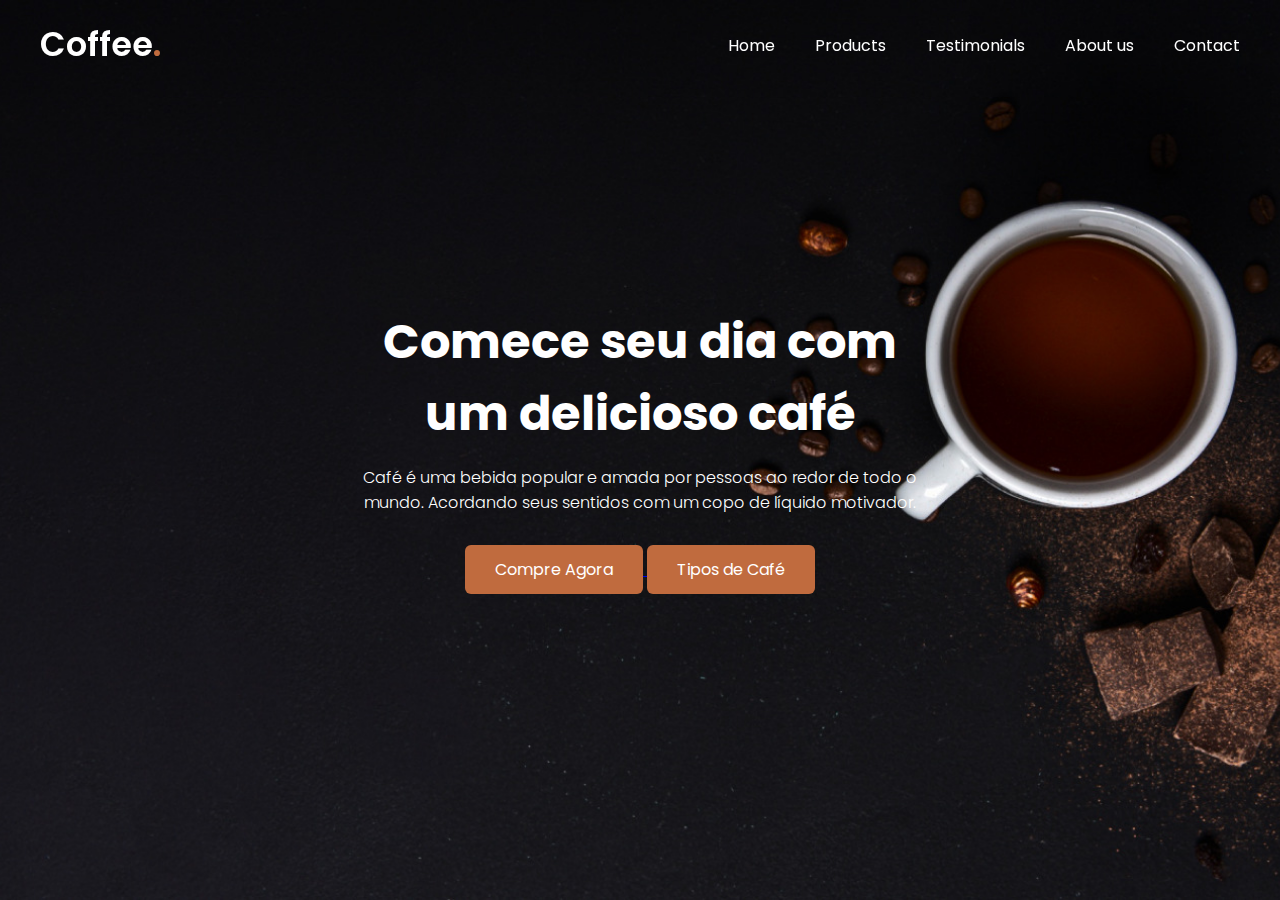
<file: index.html>
<!DOCTYPE html>
<html lang="pt-br">
    <head>
        <meta charset="UTF-8" />
        <meta name="viewport" content="width=device-width, initial-scale=1.0" />
        <title>Atividade site do Café</title>
        <link rel="stylesheet" href="style.css" />
        <link href='https://unpkg.com/boxicons@2.1.2/css/boxicons.min.css'
            rel='stylesheet'>
        <!--importação da biblioteca de icones para tela de login-->

        <!--Importando a fonte de ícones do Google-->
        <link rel="stylesheet"
            href="https://fonts.googleapis.com/css2?family=Material+Symbols+Outlined:opsz,wght,FILL,GRAD@24,400,0,0" />
    </head>
    <body>
        <!--Criando o rodapé da parte de cima, meio que um cabeçalho-->
        <header>
            <nav class="navbar">
                <a href="index.html" class="logo">Coffee<span>.</span></a>
                <!--Adicionando botão de redirecionamento quando clica na logo, volta para o início-->

                <!--Menu lateral (visível apenas no mobile)-->
                <ul class="menu-links">

                    <!--Botão de fechar o menu lateral-->
                    <span id="close-menu-btn"
                        class="material-symbols-outlined">close
                    </span>

                    <li><a href="#">Home</a></li>
                    <li><a href="#">Products</a></li>
                    <li><a href="#">Testimonials</a></li>
                    <li><a href="#">About us</a></li>
                    <li><a href="#">Contact</a></li>
                </ul>

                <!--Botão de abrir o menu lateral no mobile (três barrinhas)-->
                <span id="menu-btn"
                    class="material-symbols-outlined">menu</span>
            </nav>
        </header>

        <!--Seção principal do conteúdo do site-->
        <section class="hero-section">
            <div class="content">
                <h1>Comece seu dia com um delicioso café</h1>
                <p>
                    Café é uma bebida popular e amada por pessoas ao redor de
                    todo o mundo. Acordando seus sentidos com um copo de líquido
                    motivador.
                </p>

                <a href="login.html">
                    <!--Colocando um link para quando clicar no botão, redirecionar para página de login-->
                    <button>Compre Agora</button>
                </a>

                <a href="tips.html">
                    <!--Colocando um link para quando clicar no botão, redirecionar para página de login-->
                    <button>Tipos de Café</button>
                </a>
            </div>
        </section>

        <!--Script JS responsável por abrir e fechar o menu lateral-->
        <script>
    const header = document.querySelector("header");
    const menuBtn = document.querySelector("#menu-btn");
    const closeMenuBtn = document.querySelector("#close-menu-btn");

    // Quando clicar no botão de menu, adiciona ou remove a classe de menu aberto
    menuBtn.addEventListener("click", () => {
      header.classList.toggle("show-mobile-menu");
    });

    // Quando clicar no botão de fechar, disparamos o clique do botão de abrir (fecha o menu)
    closeMenuBtn.addEventListener("click", () => {
      menuBtn.click();
    });
  </script>

    </body>
</html>
</file>
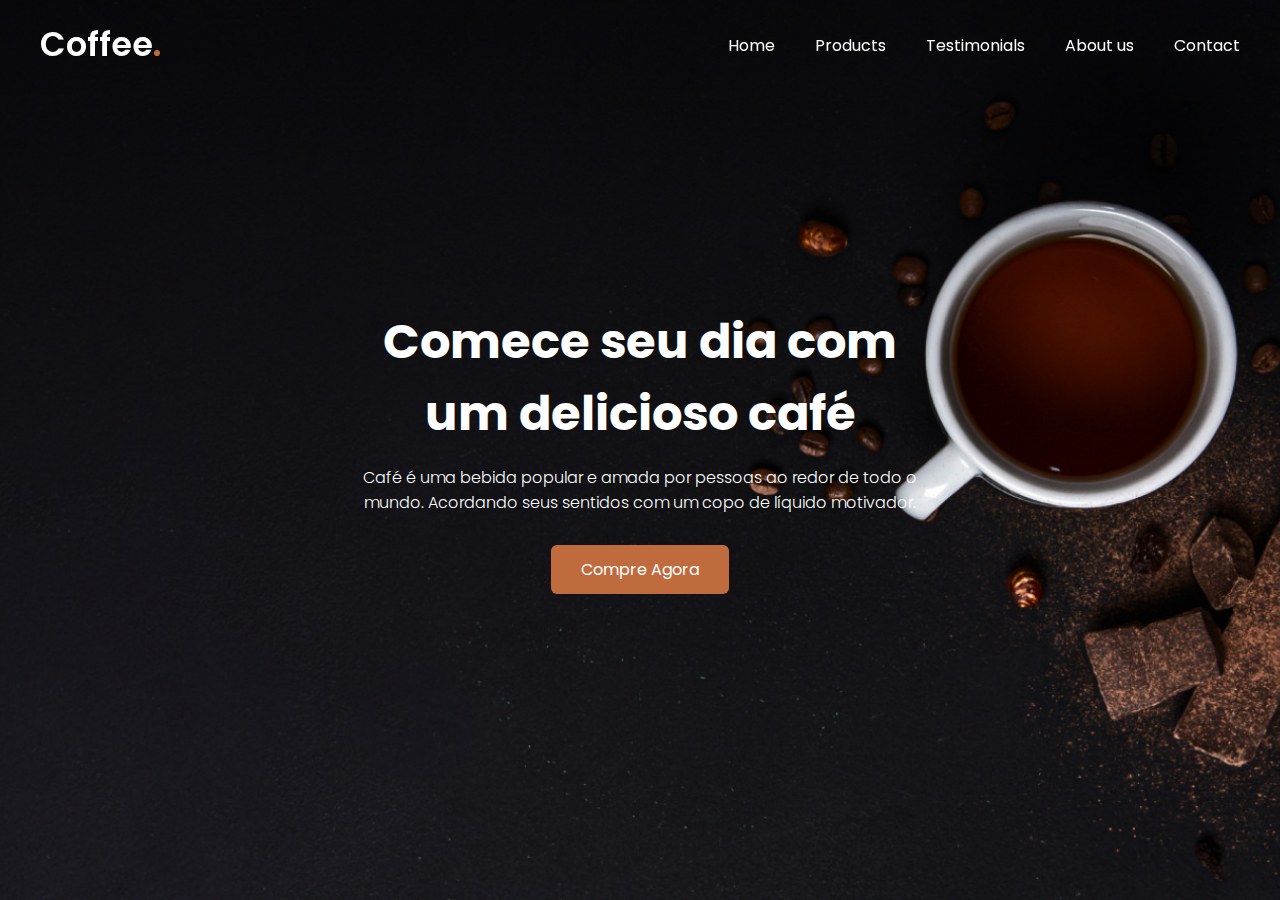
<file: Site ATV/index.html>
<!DOCTYPE html>
<html lang="pt-br">
    <head>
        <meta charset="UTF-8" />
        <meta name="viewport" content="width=device-width, initial-scale=1.0" />
        <title>Atividade site do Café</title>
        <link rel="stylesheet" href="style.css"/>
        <link href='https://unpkg.com/boxicons@2.1.2/css/boxicons.min.css'rel='stylesheet'> <!--importação da biblioteca de icones para tela de login-->

        <!--Importando a fonte de ícones do Google-->
        <link rel="stylesheet"
            href="https://fonts.googleapis.com/css2?family=Material+Symbols+Outlined:opsz,wght,FILL,GRAD@24,400,0,0" />
    </head>
    <body>
        <!--Criando o rodapé da parte de cima, meio que um cabeçalho-->
        <header>
            <nav class="navbar">
                <a href="#" class="logo">Coffee<span>.</span></a> <!--Adicionando botão de redirecionamento quando clica na logo, volta para o início-->

                <!--Menu lateral (visível apenas no mobile)-->
                <ul class="menu-links">
                    
                    <!--Botão de fechar o menu lateral-->
                    <span id="close-menu-btn"
                        class="material-symbols-outlined">close
                    </span>

                    <li><a href="#">Home</a></li>
                    <li><a href="#">Products</a></li>
                    <li><a href="#">Testimonials</a></li>
                    <li><a href="#">About us</a></li>
                    <li><a href="#">Contact</a></li>
                </ul>

                <!--Botão de abrir o menu lateral no mobile (três barrinhas)-->
                <span id="menu-btn"
                    class="material-symbols-outlined">menu</span>
            </nav>
        </header>

        <!--Seção principal do conteúdo do site-->
        <section class="hero-section">
            <div class="content">
                <h1>Comece seu dia com um delicioso café</h1>
                <p>
                    Café é uma bebida popular e amada por pessoas ao redor de
                    todo o mundo. Acordando seus sentidos com um copo de líquido
                    motivador.
                </p>

                <a href="login.html"> <!--Colocando um link para quando clicar no botão, redirecionar para página de login-->
                    <button>Compre Agora</button>
                </a>
            </div>
        </section>

        <!--Script JS responsável por abrir e fechar o menu lateral-->
        <script>
    const header = document.querySelector("header");
    const menuBtn = document.querySelector("#menu-btn");
    const closeMenuBtn = document.querySelector("#close-menu-btn");

    // Quando clicar no botão de menu, adiciona ou remove a classe de menu aberto
    menuBtn.addEventListener("click", () => {
      header.classList.toggle("show-mobile-menu");
    });

    // Quando clicar no botão de fechar, disparamos o clique do botão de abrir (fecha o menu)
    closeMenuBtn.addEventListener("click", () => {
      menuBtn.click();
    });
  </script>

    </body>
</html>
</file>
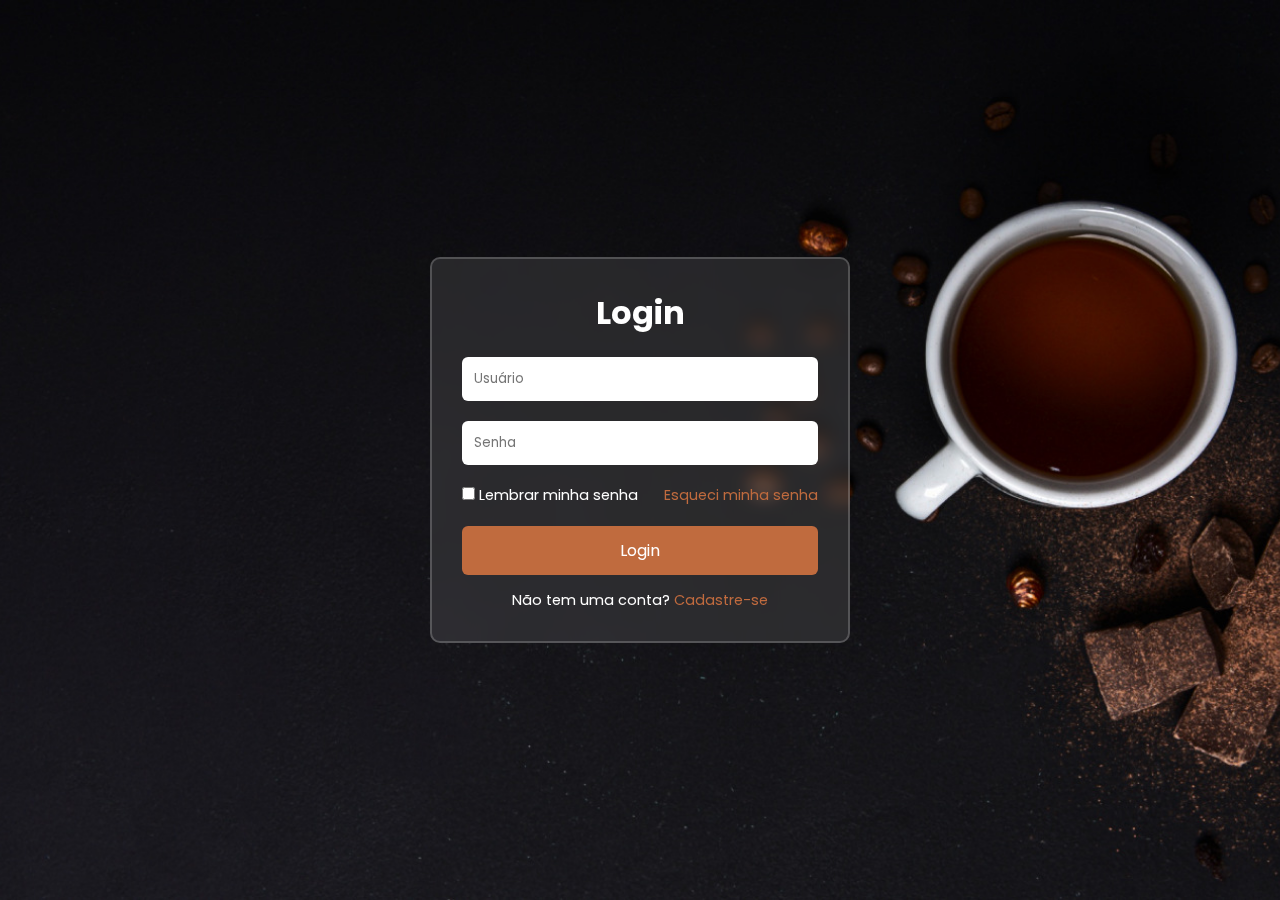
<file: login.html>
<!DOCTYPE html>
<html lang="pt-br">
<head>
    <meta charset="UTF-8">
    <meta name="viewport" content="width=device-width, initial-scale=1.0">
    <link rel="stylesheet" href="style.css"> <!-- Importando o CSS -->
    <title>Atividade do site Login</title> <!-- Título da página -->
</head>
<body>

    <!--Fazendo a main do formulário-->
    <main class="container">

        <!--Criação do formulário para colocar as informações-->
        <form>
            <h1>Login</h1>
            
            <div class="input-box">
                <!--criação da div para colocar as informações de usuário e o ícone-->
                <input placeholder="Usuário" type="email">
                <!--acréscimo do input usuário do tipo email-->
                <i class="bx bxs-user"></i>
            </div>

            <div class="input-box">
                <!--criação da div para colocar as informações da senha e o ícone-->
                <input placeholder="Senha" type="password">
                <!--acréscimo do input senha do tipo password, lembrando que esse tipo é o que deixa as bolinhas-->
                <i class="bx bxs-lock-alt"></i>
            </div>

            <div class="remember-forgot">
                <!--criação da div para acréscimo do checkbox de lembrar minha senha-->
                <label>
                    <!--colocação do texto-->
                    <input type="checkbox">
                    Lembrar minha senha
                </label>
                <a href="#">Esqueci minha senha</a> <!--link do esqueci minha senha-->
            </div>

            <button type="submit">Login</button> <!--acréscimo do botão para enviar o login para o formulário-->

            <div class="register-link">
                <p>Não tem uma conta? <a href="#">Cadastre-se</a></p> <!--link de cadastro-->
            </div>
        </form>
    </main>

</body>
</html>
</file>
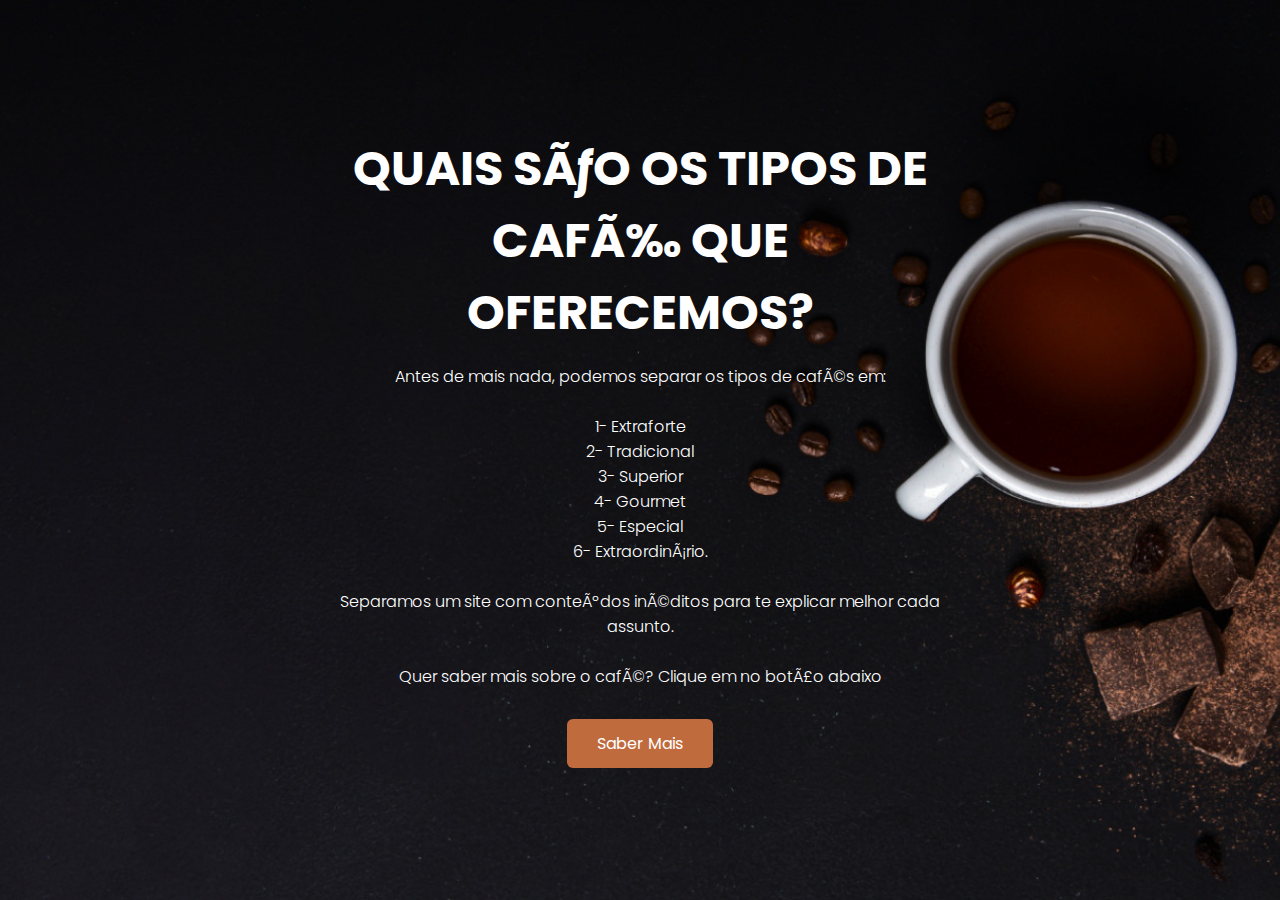
<file: tips.html>
<!DOCTYPE html>
<html lang="pt-br>
<head>
    <meta charset="UTF-8">
    <meta name="viewport" content="width=device-width, initial-scale=1.0">
    <title>Tipos de Café</title>
    <link rel="stylesheet" href="style.css">
</head>
<body>
    <section class="hero-section">
        <div class="content">
            <h1>QUAIS SÃO OS TIPOS DE CAFÉ QUE OFERECEMOS?</h1>
            <p>
                Antes de mais nada, podemos separar os tipos de cafés em: <br>
                <br> 1- Extraforte
                <br> 2- Tradicional
                <br> 3- Superior
                <br> 4- Gourmet
                <br> 5- Especial
                <br> 6- Extraordinário. 
                <br>
                <br> Separamos um site com conteúdos inéditos para te explicar melhor cada assunto. <br> <br> Quer saber mais sobre o café? Clique em no botão abaixo</p>


                <a href="https://uniquecafes.com.br/tipos-de-cafe-descubra-a-diferenca-entre-eles/?srsltid=AfmBOopHCgDYi9vM-u33sNJ0k7ZgQvhHxZ-gfiXGaBk3_2OIwpBVTZig">
                    <!--Colocando um link para quando clicar no botão, redirecionar para um site de café-->
                    <button>Saber Mais</button>
                </a>
        </section>
    </body>
</html>
</file>
<file: style.css>
@import url('https://fonts.googleapis.com/css2?family=Poppins:wght@300;400;500;600;700&display=swap');

* {
  margin: 0;
  padding: 0;
  box-sizing: border-box;
  font-family: 'Poppins', sans-serif;
}

body {
  height: 100vh;
  background: url("img/coffee-hero-bg.jpg") no-repeat center/cover;
  overflow-x: hidden;
}

/* Estilizando o header fixo no topo */
header {
  position: fixed;
  top: 0;
  left: 0;
  width: 100%;
  padding: 20px;
  z-index: 1000;
}

/* Navbar com espaçamento e alinhamento */
header .navbar {
  display: flex;
  align-items: center;
  justify-content: space-between;
  max-width: 1200px;
  margin: 0 auto;
}

/* Texto da logo */
.navbar .logo {
  font-size: 2.1rem;
  font-weight: 600;
  color: #fff;
}

/* Destaque na logo */
.navbar .logo span {
  color: #c06b3e;
}

/* Lista de links da navbar */
.navbar .menu-links {
  display: flex;
  gap: 40px;
  list-style: none;
}

/* Links da navbar */
.navbar a {
  color: #fff;
  text-decoration: none;
  transition: 0.2s ease;
}

/* Hover nos links */
.navbar a:hover {
  color: #c06b3e;
}

/* Ícone de menu mobile */
#menu-btn {
  color: #fff;
  font-size: 28px;
  cursor: pointer;
  display: none;
}

/* Botão de fechar menu mobile */
#close-menu-btn {
  position: absolute;
  right: 20px;
  top: 20px;
  font-size: 28px;
  cursor: pointer;
  display: none;
}

/* Conteúdo principal da página index.html */
.hero-section {
  height: 100vh; /* tela cheia */
  display: flex;
  justify-content: center;
  align-items: center;
  padding: 0 20px;
}

/* Texto e botão dentro da seção principal */
.hero-section .content {
  color: #fff;
  max-width: 600px;
  text-align: center;
}

/* Título principal */
.hero-section .content h1 {
  font-size: 3rem;
  margin-bottom: 15px;
}

/* Parágrafo */
.hero-section .content p {
  font-weight: 300;
  margin-bottom: 30px;
}

/* Botão de ação */
.hero-section .content button {
  background: #c06b3e;
  color: #fff;
  border: none;
  padding: 12px 30px;
  border-radius: 6px;
  font-size: 1rem;
  cursor: pointer;
  transition: background 0.3s ease;
}

/* Hover do botão */
.hero-section .content button:hover {
  background: #a1562c;
}


@media screen and (max-width: 900px) {
  header {
    padding: 10px 20px;
  }

  /* Efeito de fundo borrado ao abrir o menu mobile */
  header.show-mobile-menu::before {
    content: "";
    position: fixed;
    left: 0;
    top: 0;
    width: 100%;
    height: 100%;
    backdrop-filter: blur(5px);
    z-index: 998;
  }

  /* Ícones de abrir/fechar menu mobile */
  #menu-btn, #close-menu-btn {
    display: block;
  }

  /* Menu lateral mobile */
  .navbar .menu-links {
    position: fixed;
    left: -260px;
    top: 0;
    flex-direction: column;
    width: 260px;
    height: 100vh;
    background: #fff;
    padding: 70px 40px 0;
    transition: left 0.2s ease;
    z-index: 999;
  }

  /* Quando o menu mobile estiver aberto */
  header.show-mobile-menu .navbar .menu-links {
    left: 0;
  }

  /* Links no mobile */
  .navbar a {
    color: #000;
  }

  /* Centralização do texto na seção principal */
  .hero-section .content {
    text-align: center;
  }

  .hero-section .content h1 {
    font-size: 2.3rem;
    line-height: 60px;
  }

  .hero-section .content button {
    padding: 9px 18px;
  }
}

/* Centralização geral da tela de login */
main.container {
  display: flex;
  justify-content: center;
  align-items: center;
  height: 100vh;
}

/* Caixa do formulário */
main.container form {
  width: 420px;
  background-color: rgba(255, 255, 255, 0.1); /* fundo semitransparente */
  border: 2px solid rgba(255, 255, 255, 0.2); 
  border-radius: 10px;
  padding: 30px;
  backdrop-filter: blur(10px); /* efeito vidro fosco */
  color: #fff;
}

/* Título do formulário */
main.container form h1 {
  text-align: center;
  margin-bottom: 20px;
}

/* Container de inputs */
.input-box {
  position: relative;
  margin-bottom: 20px;
}

/* Estilizando os campos de entrada */
.input-box input {
  width: 100%;
  padding: 12px 40px 12px 12px;
  border-radius: 6px;
  border: none;
}

/* Ícones dentro dos inputs */
.input-box i {
  position: absolute;
  right: 12px;
  top: 50%;
  transform: translateY(-50%);
  color: #555;
}

/* Lembrar senha e link */
.remember-forgot {
  display: flex;
  justify-content: space-between;
  align-items: center;
  margin-bottom: 20px;
  font-size: 0.9rem;
}

/* Link de recuperação */
.remember-forgot a {
  color: #c06b3e;
  text-decoration: none;
}

/* Botão de login */
button[type="submit"] {
  width: 100%;
  padding: 12px;
  border: none;
  border-radius: 6px;
  background: #c06b3e;
  color: #fff;
  font-size: 1rem;
  cursor: pointer;
  transition: background 0.3s;
}

/* Hover no botão */
button[type="submit"]:hover {
  background: #a1562c;
}

/* Link de cadastro */
.register-link {
  text-align: center;
  margin-top: 15px;
  font-size: 0.9rem;
}

.register-link a {
  color: #c06b3e;
  text-decoration: none;
}
</file>
<file: Site ATV/style.css>
@import url('https://fonts.googleapis.com/css2?family=Poppins:wght@300;400;500;600;700&display=swap');

* {
  margin: 0;
  padding: 0;
  box-sizing: border-box;
  font-family: 'Poppins', sans-serif;
}

body {
  height: 100vh;
  background: url("img/coffee-hero-bg.jpg") no-repeat center/cover;
  overflow-x: hidden;
}

/* Estilizando o header fixo no topo */
header {
  position: fixed;
  top: 0;
  left: 0;
  width: 100%;
  padding: 20px;
  z-index: 1000;
}

/* Navbar com espaçamento e alinhamento */
header .navbar {
  display: flex;
  align-items: center;
  justify-content: space-between;
  max-width: 1200px;
  margin: 0 auto;
}

/* Texto da logo */
.navbar .logo {
  font-size: 2.1rem;
  font-weight: 600;
  color: #fff;
}

/* Destaque na logo */
.navbar .logo span {
  color: #c06b3e;
}

/* Lista de links da navbar */
.navbar .menu-links {
  display: flex;
  gap: 40px;
  list-style: none;
}

/* Links da navbar */
.navbar a {
  color: #fff;
  text-decoration: none;
  transition: 0.2s ease;
}

/* Hover nos links */
.navbar a:hover {
  color: #c06b3e;
}

/* Ícone de menu mobile */
#menu-btn {
  color: #fff;
  font-size: 28px;
  cursor: pointer;
  display: none;
}

/* Botão de fechar menu mobile */
#close-menu-btn {
  position: absolute;
  right: 20px;
  top: 20px;
  font-size: 28px;
  cursor: pointer;
  display: none;
}

/* Conteúdo principal da página index.html */
.hero-section {
  height: 100vh; /* tela cheia */
  display: flex;
  justify-content: center;
  align-items: center;
  padding: 0 20px;
}

/* Texto e botão dentro da seção principal */
.hero-section .content {
  color: #fff;
  max-width: 600px;
  text-align: center;
}

/* Título principal */
.hero-section .content h1 {
  font-size: 3rem;
  margin-bottom: 15px;
}

/* Parágrafo */
.hero-section .content p {
  font-weight: 300;
  margin-bottom: 30px;
}

/* Botão de ação */
.hero-section .content button {
  background: #c06b3e;
  color: #fff;
  border: none;
  padding: 12px 30px;
  border-radius: 6px;
  font-size: 1rem;
  cursor: pointer;
  transition: background 0.3s ease;
}

/* Hover do botão */
.hero-section .content button:hover {
  background: #a1562c;
}


@media screen and (max-width: 900px) {
  header {
    padding: 10px 20px;
  }

  /* Efeito de fundo borrado ao abrir o menu mobile */
  header.show-mobile-menu::before {
    content: "";
    position: fixed;
    left: 0;
    top: 0;
    width: 100%;
    height: 100%;
    backdrop-filter: blur(5px);
    z-index: 998;
  }

  /* Ícones de abrir/fechar menu mobile */
  #menu-btn, #close-menu-btn {
    display: block;
  }

  /* Menu lateral mobile */
  .navbar .menu-links {
    position: fixed;
    left: -260px;
    top: 0;
    flex-direction: column;
    width: 260px;
    height: 100vh;
    background: #fff;
    padding: 70px 40px 0;
    transition: left 0.2s ease;
    z-index: 999;
  }

  /* Quando o menu mobile estiver aberto */
  header.show-mobile-menu .navbar .menu-links {
    left: 0;
  }

  /* Links no mobile */
  .navbar a {
    color: #000;
  }

  /* Centralização do texto na seção principal */
  .hero-section .content {
    text-align: center;
  }

  .hero-section .content h1 {
    font-size: 2.3rem;
    line-height: 60px;
  }

  .hero-section .content button {
    padding: 9px 18px;
  }
}

/* Centralização geral da tela de login */
main.container {
  display: flex;
  justify-content: center;
  align-items: center;
  height: 100vh;
}

/* Caixa do formulário */
main.container form {
  width: 420px;
  background-color: rgba(255, 255, 255, 0.1); /* fundo semitransparente */
  border: 2px solid rgba(255, 255, 255, 0.2); 
  border-radius: 10px;
  padding: 30px;
  backdrop-filter: blur(10px); /* efeito vidro fosco */
  color: #fff;
}

/* Título do formulário */
main.container form h1 {
  text-align: center;
  margin-bottom: 20px;
}

/* Container de inputs */
.input-box {
  position: relative;
  margin-bottom: 20px;
}

/* Estilizando os campos de entrada */
.input-box input {
  width: 100%;
  padding: 12px 40px 12px 12px;
  border-radius: 6px;
  border: none;
}

/* Ícones dentro dos inputs */
.input-box i {
  position: absolute;
  right: 12px;
  top: 50%;
  transform: translateY(-50%);
  color: #555;
}

/* Lembrar senha e link */
.remember-forgot {
  display: flex;
  justify-content: space-between;
  align-items: center;
  margin-bottom: 20px;
  font-size: 0.9rem;
}

/* Link de recuperação */
.remember-forgot a {
  color: #c06b3e;
  text-decoration: none;
}

/* Botão de login */
button[type="submit"] {
  width: 100%;
  padding: 12px;
  border: none;
  border-radius: 6px;
  background: #c06b3e;
  color: #fff;
  font-size: 1rem;
  cursor: pointer;
  transition: background 0.3s;
}

/* Hover no botão */
button[type="submit"]:hover {
  background: #a1562c;
}

/* Link de cadastro */
.register-link {
  text-align: center;
  margin-top: 15px;
  font-size: 0.9rem;
}

.register-link a {
  color: #c06b3e;
  text-decoration: none;
}
</file>
